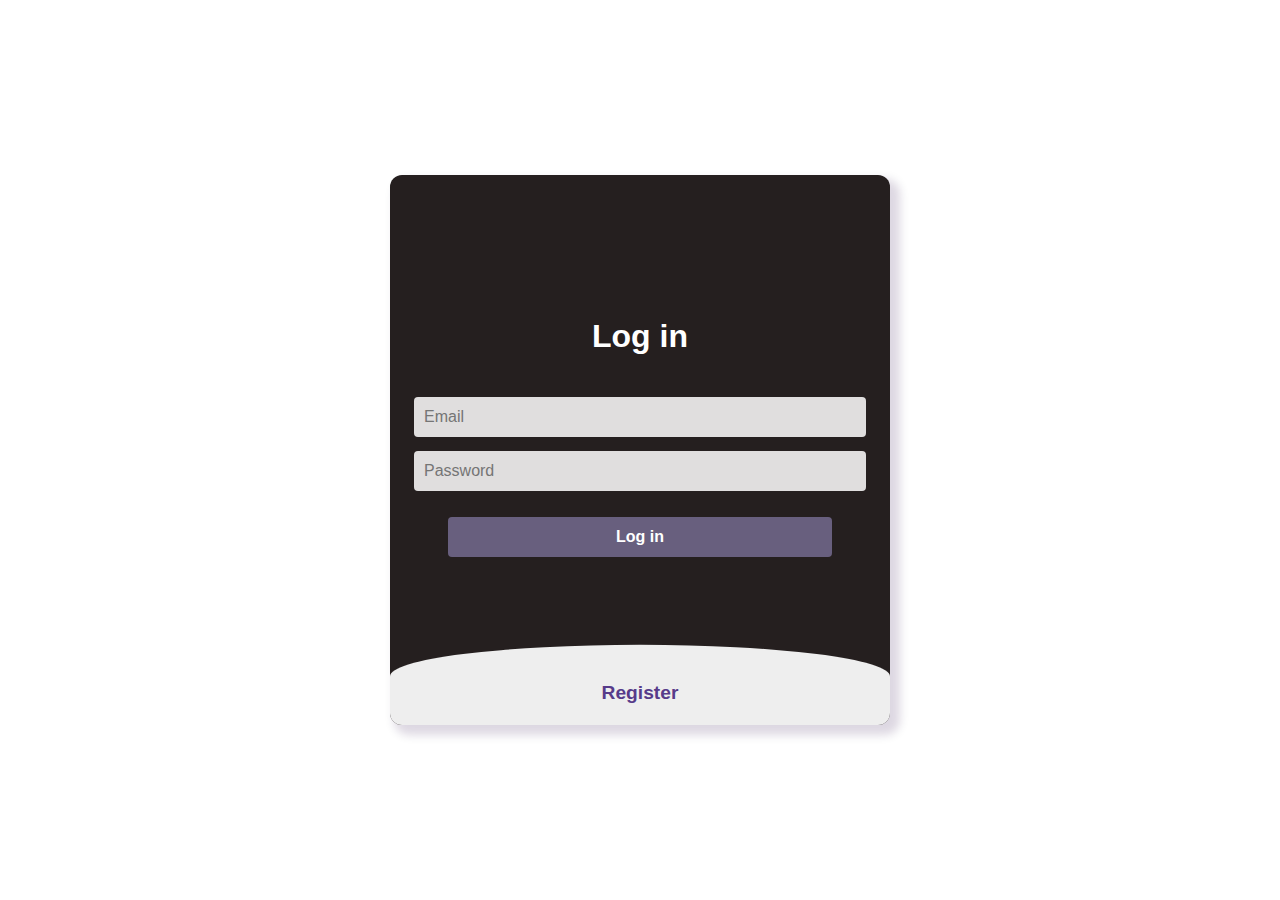
<file: static/index.html>
<!DOCTYPE html>
<html lang="en">
<head>
  <title>Login and Register</title>
  <meta charset="utf-8">
  <meta name="viewport" content="width=device-width, initial-scale=1">
  <link rel="stylesheet" href="https://cdn.jsdelivr.net/npm/bootstrap@4.6.2/dist/css/bootstrap.min.css">
  <style>
    body {
     /* background: url('street.jpg') no-repeat center center fixed; /* Replace 'background.jpg' with your image path */
      background-size: cover;
      display: flex;
      justify-content: center;
      align-items: center;
      height: 100vh;
      margin: 0;
    }

    .main {
      position: relative;
      display: flex;
      flex-direction: column;
      background-color: #251f1f;
      max-height: 550px; /* Increase the height */
      overflow: hidden;
      border-radius: 12px;
      box-shadow: 7px 7px 10px 3px #24004628;
      margin: 20px auto; /* Add top margin to create space */
      width: 90%;
      max-width: 500px; /* Increase the max width */
    }

    .form {
      display: flex;
      flex-direction: column;
      gap: 14px;
      padding: 24px;
    }

    #chk {
      display: none;
    }

    .login {
      position: relative;
      width: 100%;
      height: 100%;
    }

    .login label {
      margin: 25% 0 5%;
    }

    label {
      color: #fff;
      font-size: 2rem;
      justify-content: center;
      display: flex;
      font-weight: bold;
      cursor: pointer;
      transition: .5s ease-in-out;
    }

    .input {
      width: 100%;
      height: 40px;
      background: #e0dede;
      padding: 10px;
      border: none;
      outline: none;
      border-radius: 4px;
    }

    .register {
      background: #eee;
      border-radius: 60% / 10%;
      transform: translateY(5%);
      transition: .8s ease-in-out;
    }

    .register label {
      color: #573b8a;
      transform: scale(.6);
    }

    #chk:checked ~ .register {
      transform: translateY(-60%); /* Adjusted for smoother transition */
    }

    #chk:checked ~ .register label {
      transform: scale(.6);
      margin: 10% 0 5%;
    }

    #chk:checked ~ .login label {
      transform: scale(.6);
      margin: 5% 0 5%;
    }

    .form button {
      width: 85%;
      height: 40px;
      margin: 12px auto 10%;
      color: #fff;
      background: #685f7e;
      font-size: 1rem;
      font-weight: bold;
      border: none;
      border-radius: 4px;
      cursor: pointer;
      transition: .2s ease-in;
    }

    .form button:hover {
      background-color: #583d8b;
    }
  </style>
</head>
<body>

<div class="main">  	
  <input type="checkbox" id="chk" aria-hidden="true">

  <div class="login">
    <form class="form" action="/login" method="POST">
      <label for="chk" aria-hidden="true">Log in</label>
      <input class="input" type="email" name="email" placeholder="Email" required>
      <input class="input" type="password" name="pswd" placeholder="Password" required>
      <button type="submit">Log in</button>
    </form>
  </div>

  <div class="register">
    <form class="form" action="/register" method="POST">
      <label for="chk" aria-hidden="true">Register</label> 
      <input class="input" type="text" name="username" placeholder="Username" required>
      <input class="input" type="email" name="email" placeholder="Email" required>
      <input class="input" type="password" name="pswd" placeholder="Password" required>
      <button type="submit">Register</button>
    </form>
  </div>
</div>

</body>
</html>
</file>
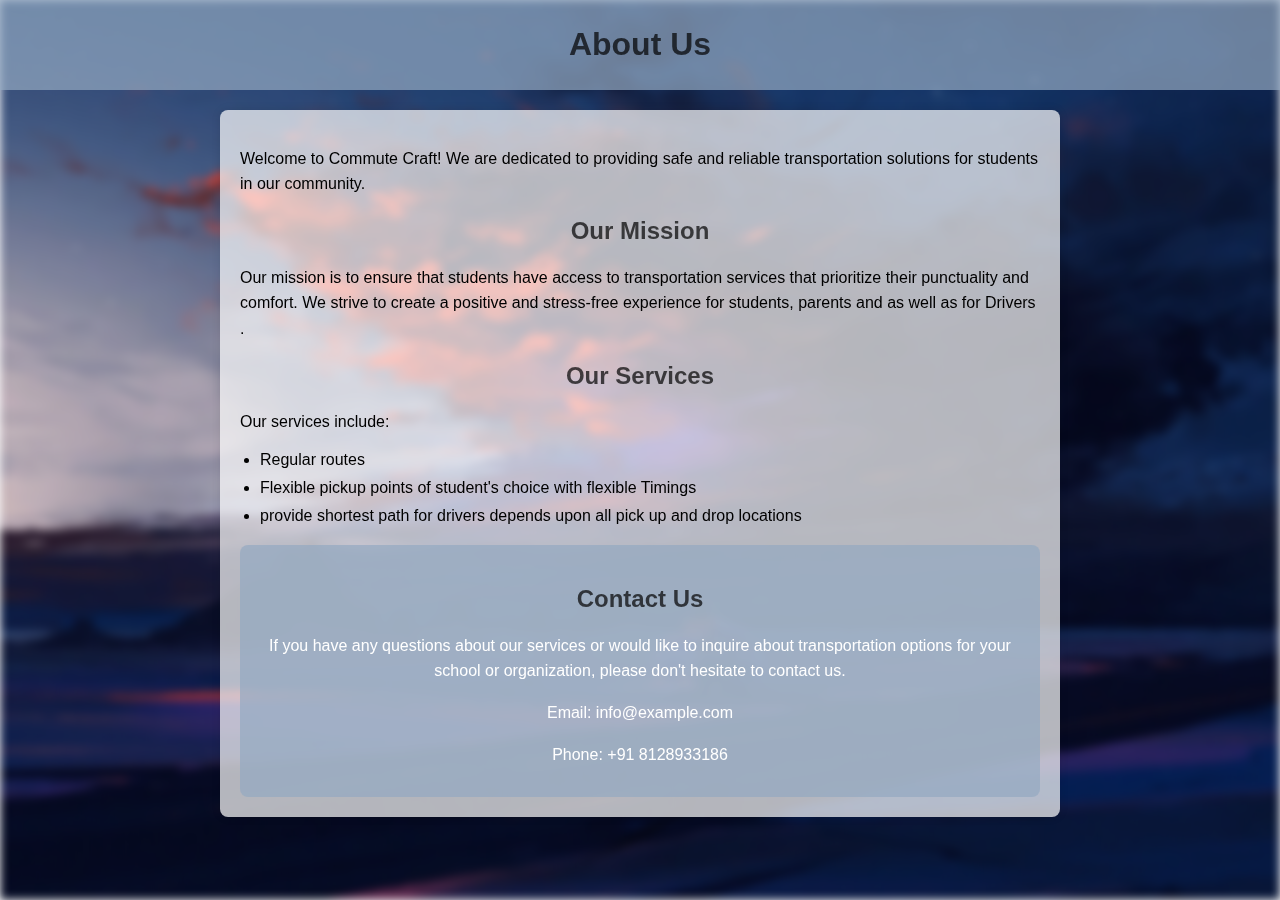
<file: static/about.html>
<!DOCTYPE html>
<html lang="en">
<head>
    <meta charset="UTF-8">
    <meta name="viewport" content="width=device-width, initial-scale=1.0">
    <title>About Us - Student Transportation Services</title>
    <style>
        body {
            font-family: Arial, sans-serif;
            margin: 0;
            padding: 0;
        }
        .background-container {
            position: fixed;
            top: 0;
            left: 0;
            width: 100%;
            height: 100%;
            z-index: -1;
            background-image: url("/static/hack2.jpg");
            background-size: cover;
            filter: blur(5px); /* Apply blur effect to the background image */
        }
        .header {
            background-color: rgba(148, 170, 194, 0.7);
            color: #fff;
            padding: 5px 0;
            text-align: center;
        }
        .content {
            max-width: 800px;
            margin: 20px auto;
            padding: 20px;
            background-color: rgba(255, 255, 255, 0.7);
            border-radius: 8px;
            box-shadow: 0 0 10px rgba(0, 0, 0, 0.1);
        }
        h1, h2 {
            color: rgba(1, 1, 1, 0.7);
            text-align: center;
        }
        p {
            line-height: 1.6;
        }
        ul {
            padding-left: 20px;
        }
        li {
            margin-bottom: 10px;
        }
        .contact-info {
            background-color: rgba(148, 170, 194, 0.7);
            color: #fff;
            padding: 20px;
            border-radius: 8px;
            text-align: center;
            margin-top: 20px;
        }
        .contact-info p {
            margin-bottom: 10px;
        }
    </style>
</head>
<body>
    <div class="background-container"></div> <!-- Container for the background image -->
    <div class="header">
        <h1>About Us</h1>
    </div>
    <div class="content">
        <p>Welcome to Commute Craft! We are dedicated to providing safe and reliable transportation solutions for students in our community.</p>
        <h2>Our Mission</h2>
        <p>Our mission is to ensure that students have access to transportation services that prioritize their punctuality and comfort. We strive to create a positive and stress-free experience for students, parents and as well as for Drivers .</p>
        <h2>Our Services</h2>
        <p>Our services include:</p>
        <ul>
            <li>Regular routes</li>
            <li>Flexible pickup points of student's choice with flexible Timings</li>
            <li>provide shortest path for drivers depends upon all pick up and drop locations</li>
            
        </ul>
       
        <div class="contact-info">
            <h2>Contact Us</h2>
            <p>If you have any questions about our services or would like to inquire about transportation options for your school or organization, please don't hesitate to contact us.</p>
            <p>Email: info@example.com</p>
            <p>Phone: +91 8128933186</p>
        </div>
    </div>
</body>
</html>
</file>
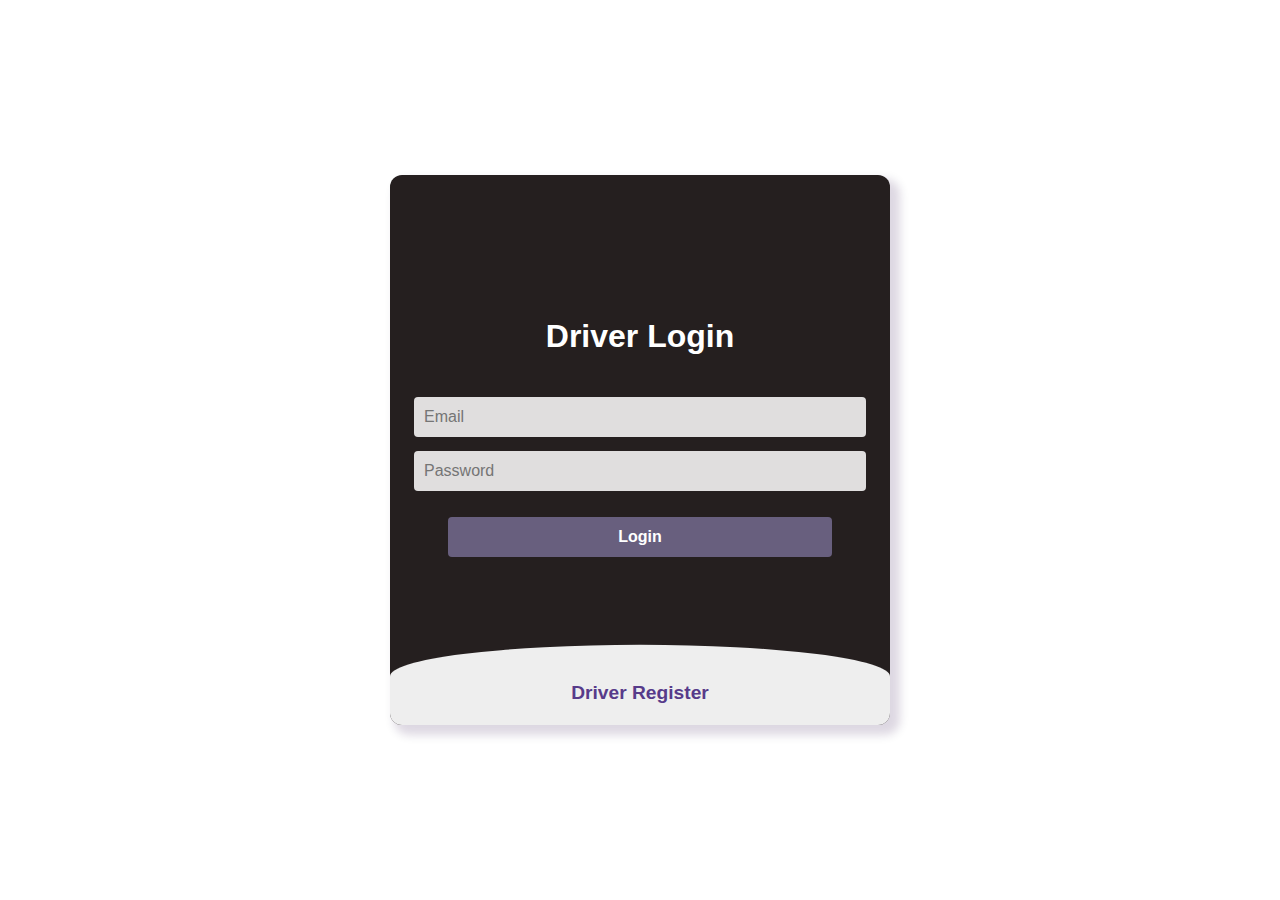
<file: templates/DriverLogin.html>
<!DOCTYPE html>
<html lang="en">
<head>
  <title>Login and Register</title>
  <meta charset="utf-8">
  <meta name="viewport" content="width=device-width, initial-scale=1">
  <link rel="stylesheet" href="https://cdn.jsdelivr.net/npm/bootstrap@4.6.2/dist/css/bootstrap.min.css">
  <style>
    body {
     /* background: url('street.jpg') no-repeat center center fixed; /* Replace 'background.jpg' with your image path */
      background-size: cover;
      display: flex;
      justify-content: center;
      align-items: center;
      height: 100vh;
      margin: 0;
    }

    .main {
      position: relative;
      display: flex;
      flex-direction: column;
      background-color: #251f1f;
      max-height: 550px; /* Increase the height */
      overflow: hidden;
      border-radius: 12px;
      box-shadow: 7px 7px 10px 3px #24004628;
      margin: 20px auto; /* Add top margin to create space */
      width: 90%;
      max-width: 500px; /* Increase the max width */
    }

    .form {
      display: flex;
      flex-direction: column;
      gap: 14px;
      padding: 24px;
    }

    #chk {
      display: none;
    }

    .login {
      position: relative;
      width: 100%;
      height: 100%;
    }

    .login label {
      margin: 25% 0 5%;
    }

    label {
      color: #fff;
      font-size: 2rem;
      justify-content: center;
      display: flex;
      font-weight: bold;
      cursor: pointer;
      transition: .5s ease-in-out;
    }

    .input {
      width: 100%;
      height: 40px;
      background: #e0dede;
      padding: 10px;
      border: none;
      outline: none;
      border-radius: 4px;
    }

    .register {
      background: #eee;
      border-radius: 60% / 10%;
      transform: translateY(5%);
      transition: .8s ease-in-out;
    }

    .register label {
      color: #573b8a;
      transform: scale(.6);
    }

    #chk:checked ~ .register {
      transform: translateY(-60%); /* Adjusted for smoother transition */
    }

    #chk:checked ~ .register label {
      transform: scale(.6);
      margin: 10% 0 5%;
    }

    #chk:checked ~ .login label {
      transform: scale(.6);
      margin: 5% 0 5%;
    }

    .form button {
      width: 85%;
      height: 40px;
      margin: 12px auto 10%;
      color: #fff;
      background: #685f7e;
      font-size: 1rem;
      font-weight: bold;
      border: none;
      border-radius: 4px;
      cursor: pointer;
      transition: .2s ease-in;
    }

    .form button:hover {
      background-color: #583d8b;
    }
  </style>
</head>
<body>

<div class="main">  	
  <input type="checkbox" id="chk" aria-hidden="true">

  <div class="login">
    <form class="form" action="/DriverLogin" method="POST">
      <label for="chk" aria-hidden="true">Driver Login</label>
      <input class="input" type="email" name="email" placeholder="Email" required>
      <input class="input" type="password" name="pswd" placeholder="Password" required>
      <button type="submit">Login</button>
    </form>
  </div>

  <div class="register">
    <form class="form" action="/DriverRegister" method="POST">
      <label for="chk" aria-hidden="true">Driver Register</label> 
      <input class="input" type="text" name="username" placeholder="Username" required>
      <input class="input" type="email" name="email" placeholder="Email" required>
      <input class="input" type="password" name="pswd" placeholder="Password" required>
      <button type="submit">Register</button>
    </form>
  </div>
</div>

</body>
</html>
</file>
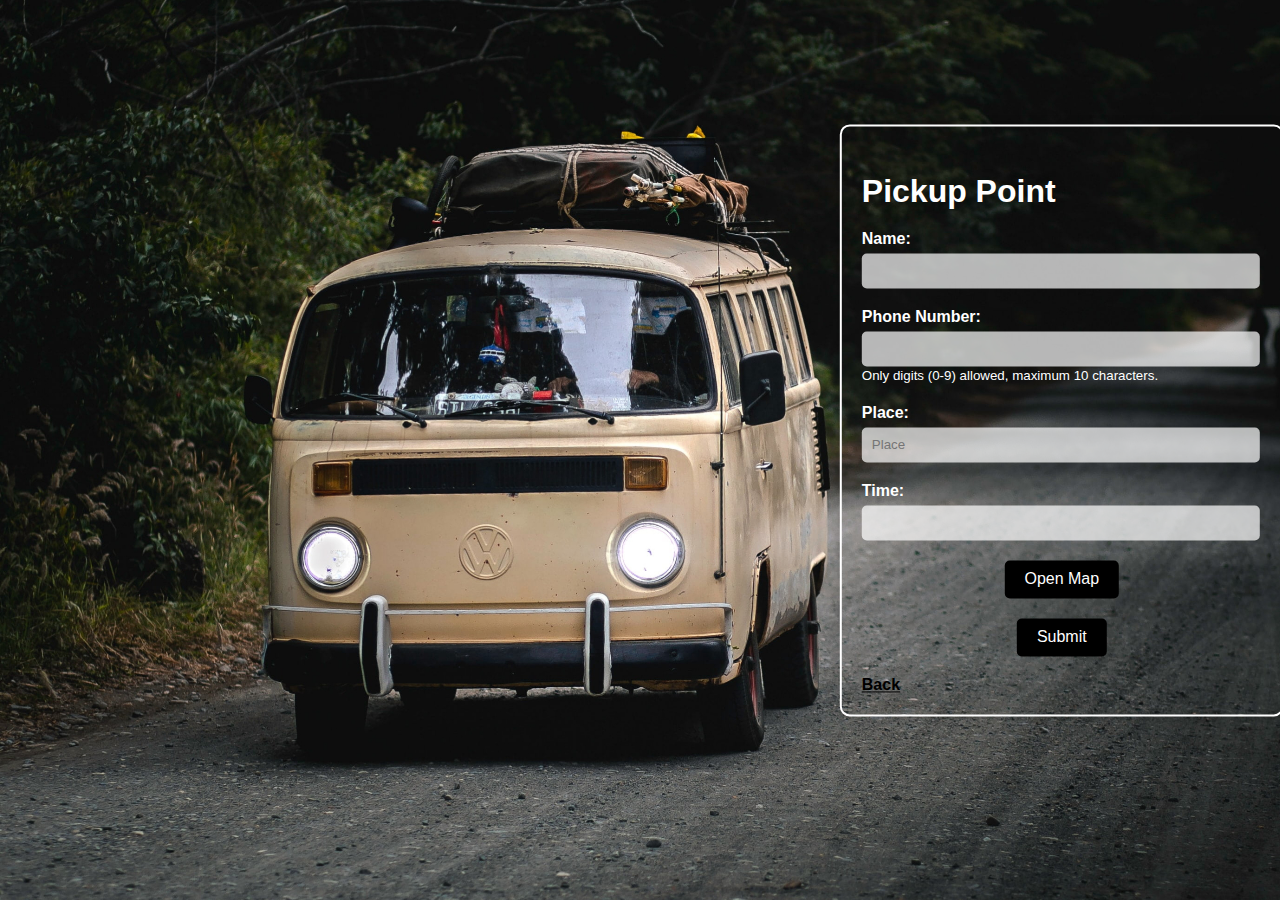
<file: templates/registration.html>
<!DOCTYPE html>
<html lang="en">
<head>
    <meta charset="UTF-8">
    <meta name="viewport" content="width=device-width, initial-scale=1.0">
    <title>Registration Form</title>
    <style>
        body {
            background-image: url('/static/newvan.jpg');
            background-attachment: fixed;
            background-size: cover;
            font-family: 'Segoe UI', Tahoma, Geneva, Verdana, sans-serif;
            margin: 0;
            padding: 0;
            display: flex;
            justify-content: center;
            align-items: center;
            min-height: 100vh;
        }

        .container {
            color: white;
            padding: 20px;
            width: 400px;
            border-radius: 10px;
            box-shadow: 0px 0px 10px 0px rgba(0,0,0,0.2);
            border: 2px solid #fff; /* White border */
            align-items: center; /* Center horizontally */
            top:50%;
            right:60px;
            transform: translate(95%,-5%);

        }

        h2 {
            color: #fff;
            font-size: 32px;
            font-weight: bold;
            margin-bottom: 20px;
            text-shadow: 0 0 10px rgba(0,0,0,0.5); /* Text shadow for readability */
        }

        .form-group {
            margin-bottom: 20px;
            text-align: left;
        }

        label {
            font-weight: bold;
            display: block;
            margin-bottom: 5px;
            color: #fff;
        }

        input[type="text"] {
            width: calc(100% - 22px); /* Adjust width to fill container */
            padding: 10px;
            border: none;
            border-radius: 5px;
            background-color: rgba(255, 255, 255, 0.7); /* Semi-transparent white background */
            color: #333; /* Text color */
        }

        input[type="text"]:focus {
            outline: none;
            box-shadow: 0 0 5px rgba(255, 255, 255, 0.7); /* White glow on focus */
        }

        .btn {
            display: block;
            margin: 20px auto;
            padding: 10px 20px;
            border: none;
            border-radius: 5px;
            background-color: black;
            color: white;
            font-size: 16px;
            cursor: pointer;
            transition: background-color 0.3s;
        }

        .btn:hover {
            background-color: #333; /* Darker color on hover */
        }

        #map {
            position: absolute;
            top: 20px;
            right: 20px;
            width: 300px;
            height: 200px;
            border-radius: 10px;
            overflow: hidden;
        }
    </style>
</head>
<body>
    <div id="map"></div>
    <div class="container">
        <h2>Pickup Point</h2>
        <form action="#" method="post" onsubmit="return validateForm()">
            <div class="form-group">
                <label for="name">Name:</label>
                <input type="text" id="name" name="Name" required>
            </div>
            <div class="form-group">
                <label for="phone">Phone Number:</label>
                <input type="text" id="phone" name="Phone" pattern="[0-9]{1,10}" required>
                <small>Only digits (0-9) allowed, maximum 10 characters.</small>
            </div>
            <div class="form-group">
                <label for="place">Place:</label>
                <input type="text" name="Place" placeholder="Place" required>
            </div>
            <div class="form-group">
                <label for="time">Time:</label>
                <input type="text" name="Time" required>    
            </div>
            <button id="map-btn" class="btn">Open Map</button>
            <button type="submit" class="btn">Submit</button>
        </form>
        <a href="/dashboard" class="btn-back" style="color: black;width: 50px;"><b>Back</b></a>

    </div>
    
    <script>
        // Geolocation and map code remains unchanged

        const mapBtn = document.getElementById("map-btn");

        mapBtn.addEventListener("click", () => {
            const googleMapsUrl = "https://www.google.com/maps/place/Your+Place+Name";
            const mapWindow = window.open(googleMapsUrl, "_blank");

            if (mapWindow) {
                mapWindow.focus();
            }
        });

        function validateForm() {
            var name = document.getElementById("name").value;
            var phone = document.getElementById("phone").value;
            var place = document.getElementsByName("Place")[0].value;
            var timing = document.getElementsByName("Time")[0].value;

            if (name.trim() === "" || phone.trim() === "" || place.trim() === "" || timing.trim() === "") {
                alert("All fields are required.");
                return false;
            }

            return true;
        }
    </script>
</body>
</html>
</file>
